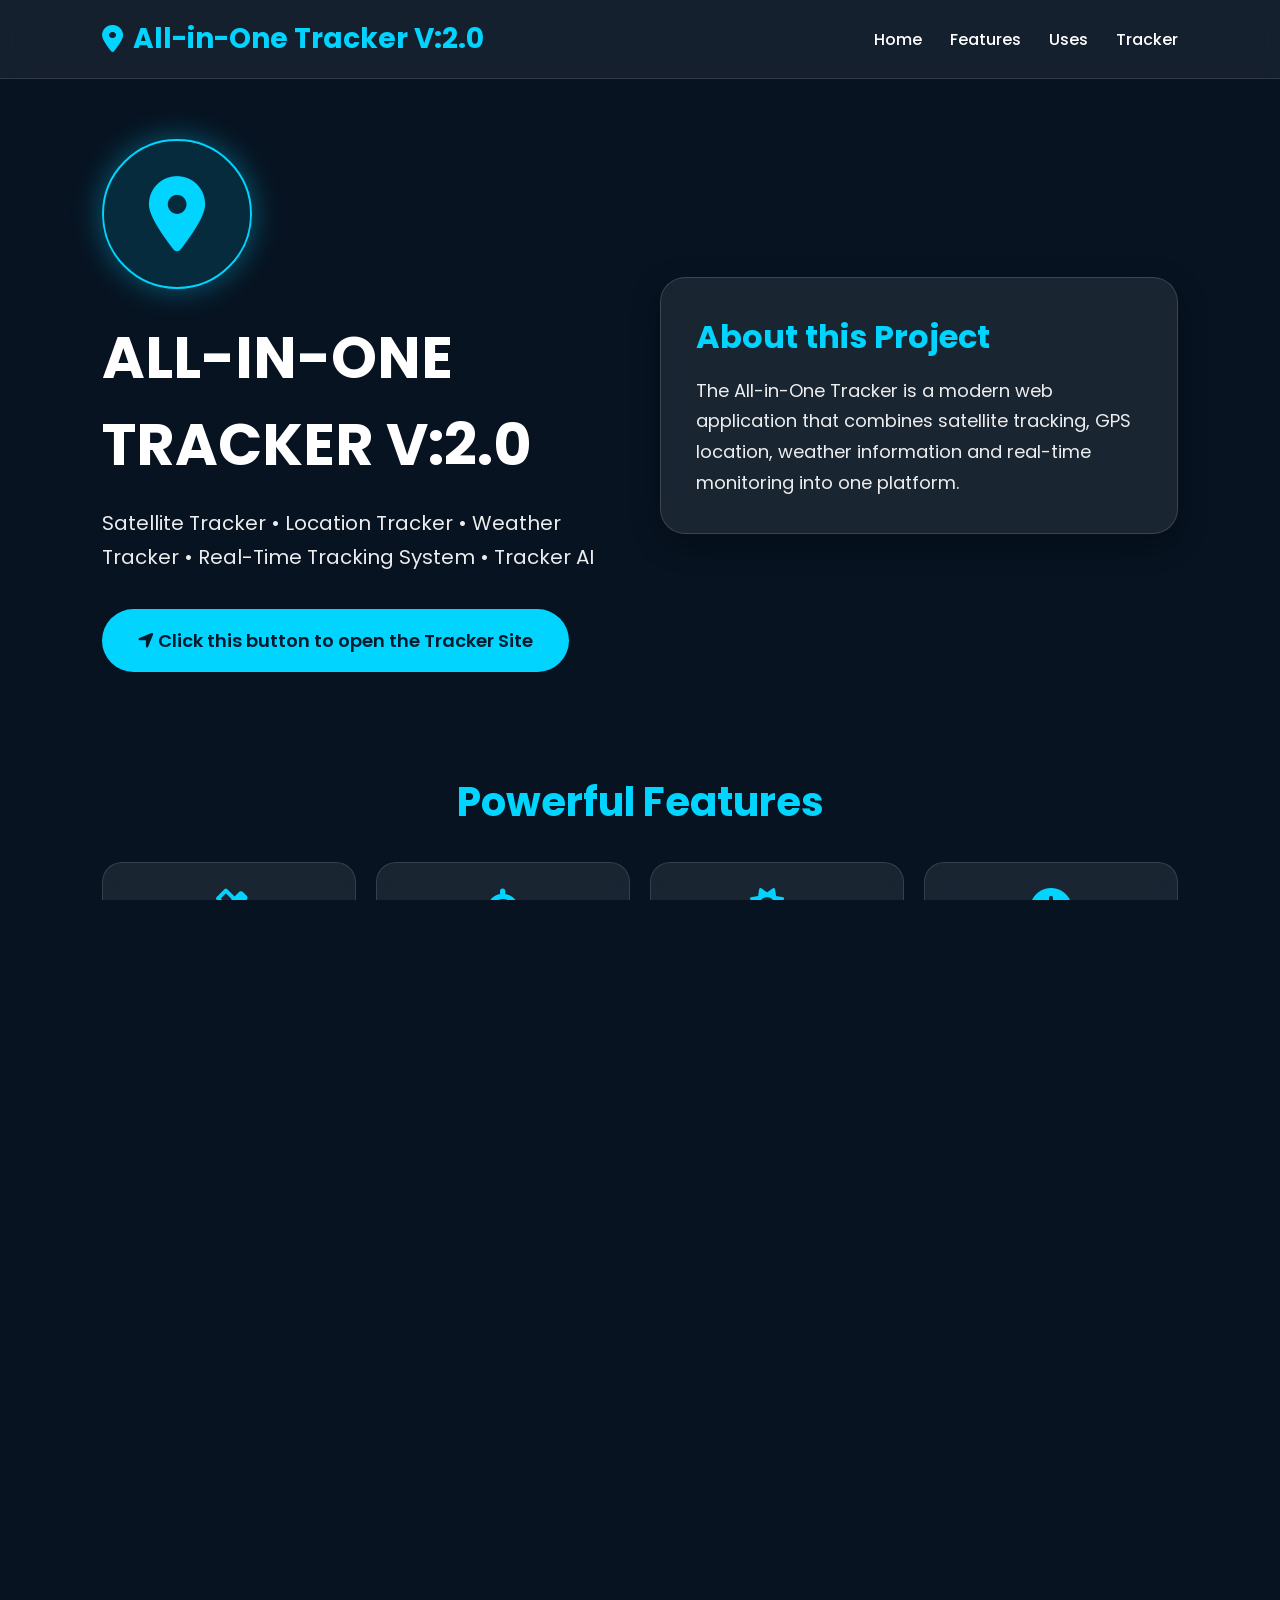
<file: index.html>
<!DOCTYPE html>
<html lang="en">
<head>
<meta charset="UTF-8">
<meta name="viewport" content="width=device-width, initial-scale=1.0">
<title>All-in-One Tracker V:2.0</title>

<link href="https://fonts.googleapis.com/css2?family=Poppins:wght@300;400;500;600;700&display=swap" rel="stylesheet">

<link rel="stylesheet" href="https://cdnjs.cloudflare.com/ajax/libs/font-awesome/6.7.1/css/all.min.css">

<link rel="stylesheet" href="home.css">
</head>

<body>

<div class="bg"></div>

<header>

<div class="logo">
<i class="fa-solid fa-location-dot"></i>
<span>All-in-One Tracker V:2.0</span>
</div>

<nav>
<a href="#">Home</a>
<a href="#features">Features</a>
<a href="#uses">Uses</a>
<a href="tracker.html">Tracker</a>
</nav>

</header>

<section class="hero">

<div class="hero-left">

<div class="icon-circle">
<i class="fa-solid fa-location-dot"></i>
</div>

<h1>ALL-IN-ONE TRACKER V:2.0</h1>

<p>
Satellite Tracker • Location Tracker • Weather Tracker • Real-Time Tracking System • Tracker AI
</p>

<button id="openTracker">
<i class="fa-solid fa-location-arrow"></i>
Click this button to open the Tracker Site
</button>

</div>

<div class="hero-right">

<div class="glass-card">

<h2>About this Project</h2>

<p>

The All-in-One Tracker is a modern web application that combines satellite tracking, GPS location, weather information and real-time monitoring into one platform.

</p>

</div>

</div>

</section>
<!-- FEATURES -->

<section id="features" class="features">

<h2>Powerful Features</h2>

<div class="feature-grid">

<div class="feature-card">
<i class="fa-solid fa-satellite"></i>
<h3>Satellite Tracker</h3>
<p>Track live satellites with real TLE positions and live movement.</p>
</div>

<div class="feature-card">
<i class="fa-solid fa-location-crosshairs"></i>
<h3>GPS Location</h3>
<p>Find your current location with latitude, longitude and accuracy.</p>
</div>

<div class="feature-card">
<i class="fa-solid fa-cloud-sun"></i>
<h3>Weather Tracker</h3>
<p>View real-time weather, temperature, humidity and wind speed.</p>
</div>

<div class="feature-card">
<i class="fa-solid fa-clock"></i>
<h3>Live Time</h3>
<p>Display local time and UTC time in real time.</p>
</div>

<div class="feature-card">
<i class="fa-solid fa-ruler"></i>
<h3>Distance</h3>
<p>Calculate the distance from your location to any selected satellite.</p>
</div>

<div class="feature-card">
<i class="fa-solid fa-gauge-high"></i>
<h3>Altitude & Speed</h3>
<p>Show real altitude and orbital speed for every satellite.</p>
</div>

<div class="feature-card">
<i class="fa-solid fa-gauge-ai"></i>
<h3>Tracker AI</h3>
<p>Ask any question and clarify your doubt with you partener Tracker AI</p>
</div>

</div>

</section>

<!-- USES -->

<section id="uses" class="uses">

<h2>Uses of This System</h2>

<div class="uses-grid">

<div class="use-card">🛰 Satellite Monitoring</div>
<div class="use-card">📍 GPS Navigation</div>
<div class="use-card">🌦 Weather Monitoring</div>
<div class="use-card">🎓 Educational Projects</div>
<div class="use-card">🔬 Scientific Research</div>
<div class="use-card">🌍 Earth Observation</div>
<div class="use-card">📡 Communication</div>
<div class="use-card">🚀 Space Exploration</div>
<div class="use-card">🤖Tracker AI</div>

</div>

</section>

<footer>

<div class="footer-left">
© 2026 All-in-One Tracker V:2.0
</div>

<div class="footer-right">
Website Created By <strong>Shenai ^_^</strong>
</div>

</footer>

<script src="home.js"></script>

</body>
</html>
</file>
<file: home.css>
/* ===========================
   RESET
=========================== */

*{
margin:0;
padding:0;
box-sizing:border-box;
font-family:'Poppins',sans-serif;
}

html,body{
width:100%;
height:100%;
background:#071321;
color:white;
overflow-x:hidden;
}

/* ===========================
   BACKGROUND
=========================== */

.bg{
position:fixed;
top:0;
left:0;
width:100%;
height:100%;
background:
linear-gradient(rgba(5,20,45,.82),rgba(5,20,45,.88)),
url("https://images.unsplash.com/photo-1521295121783-8a321d551ad2?auto=format&fit=crop&w=1600&q=80");
background-size:cover;
background-position:center;
z-index:-2;
}

.bg::after{
content:"";
position:absolute;
inset:0;
background:radial-gradient(circle,#00d4ff20,transparent 70%);
}

/* ===========================
   HEADER
=========================== */

header{
display:flex;
justify-content:space-between;
align-items:center;
padding:18px 8%;
background:rgba(255,255,255,.06);
backdrop-filter:blur(12px);
border-bottom:1px solid rgba(255,255,255,.12);
}

.logo{
font-size:28px;
font-weight:700;
color:#00d4ff;
display:flex;
align-items:center;
gap:10px;
}

nav{
display:flex;
gap:28px;
}

nav a{
text-decoration:none;
color:white;
font-weight:500;
transition:.3s;
}

nav a:hover{
color:#00d4ff;
}

/* ===========================
   HERO
=========================== */

.hero{
display:grid;
grid-template-columns:1fr 1fr;
align-items:center;
padding:60px 8%;
gap:40px;
min-height:70vh;
}

.icon-circle{
width:150px;
height:150px;
border-radius:50%;
background:rgba(0,212,255,.12);
display:flex;
justify-content:center;
align-items:center;
margin-bottom:25px;
border:2px solid #00d4ff;
box-shadow:0 0 30px rgba(0,212,255,.4);
}

.icon-circle i{
font-size:75px;
color:#00d4ff;
}

.hero h1{
font-size:58px;
margin-bottom:18px;
}

.hero p{
font-size:20px;
line-height:1.7;
opacity:.92;
max-width:600px;
}

#openTracker{
margin-top:35px;
padding:18px 36px;
border:none;
border-radius:50px;
background:#00d4ff;
color:#001b2d;
font-size:18px;
font-weight:600;
cursor:pointer;
transition:.3s;
}

#openTracker:hover{
transform:translateY(-3px);
box-shadow:0 0 25px #00d4ff;
}
/* ===========================
   RIGHT INFO CARD
=========================== */

.glass-card{
background:rgba(255,255,255,.08);
backdrop-filter:blur(15px);
padding:35px;
border-radius:25px;
border:1px solid rgba(255,255,255,.15);
box-shadow:0 10px 30px rgba(0,0,0,.3);
}

.glass-card h2{
color:#00d4ff;
margin-bottom:15px;
font-size:32px;
}

.glass-card p{
font-size:18px;
line-height:1.7;
}

/* ===========================
   FEATURES
=========================== */

.features{
padding:40px 8%;
}

.features h2,
.uses h2{
text-align:center;
font-size:40px;
margin-bottom:30px;
color:#00d4ff;
}

.feature-grid,
.uses-grid{
display:grid;
grid-template-columns:repeat(auto-fit,minmax(220px,1fr));
gap:20px;
}

.feature-card,
.use-card{
background:rgba(255,255,255,.08);
backdrop-filter:blur(12px);
border-radius:20px;
padding:25px;
text-align:center;
transition:.3s;
border:1px solid rgba(255,255,255,.12);
}

.feature-card:hover,
.use-card:hover{
transform:translateY(-8px);
box-shadow:0 0 20px rgba(0,212,255,.3);
}

.feature-card i{
font-size:42px;
color:#00d4ff;
margin-bottom:15px;
}

.feature-card h3{
margin-bottom:10px;
}

/* ===========================
   USES
=========================== */

.uses{
padding:20px 8% 50px;
}

/* ===========================
   FOOTER
=========================== */

footer{
display:flex;
justify-content:space-between;
align-items:center;
padding:20px 8%;
border-top:1px solid rgba(255,255,255,.12);
margin-top:20px;
font-size:15px;
}

.footer-right strong{
color:#00d4ff;
}

/* ===========================
   MOBILE
=========================== */

@media(max-width:900px){

.hero{
grid-template-columns:1fr;
text-align:center;
}

.hero p{
margin:auto;
}

.icon-circle{
margin:auto auto 25px;
}

nav{
display:none;
}

.hero h1{
font-size:42px;
}

.features h2,
.uses h2{
font-size:30px;
}

footer{
flex-direction:column;
gap:10px;
text-align:center;
}

}
</file>
